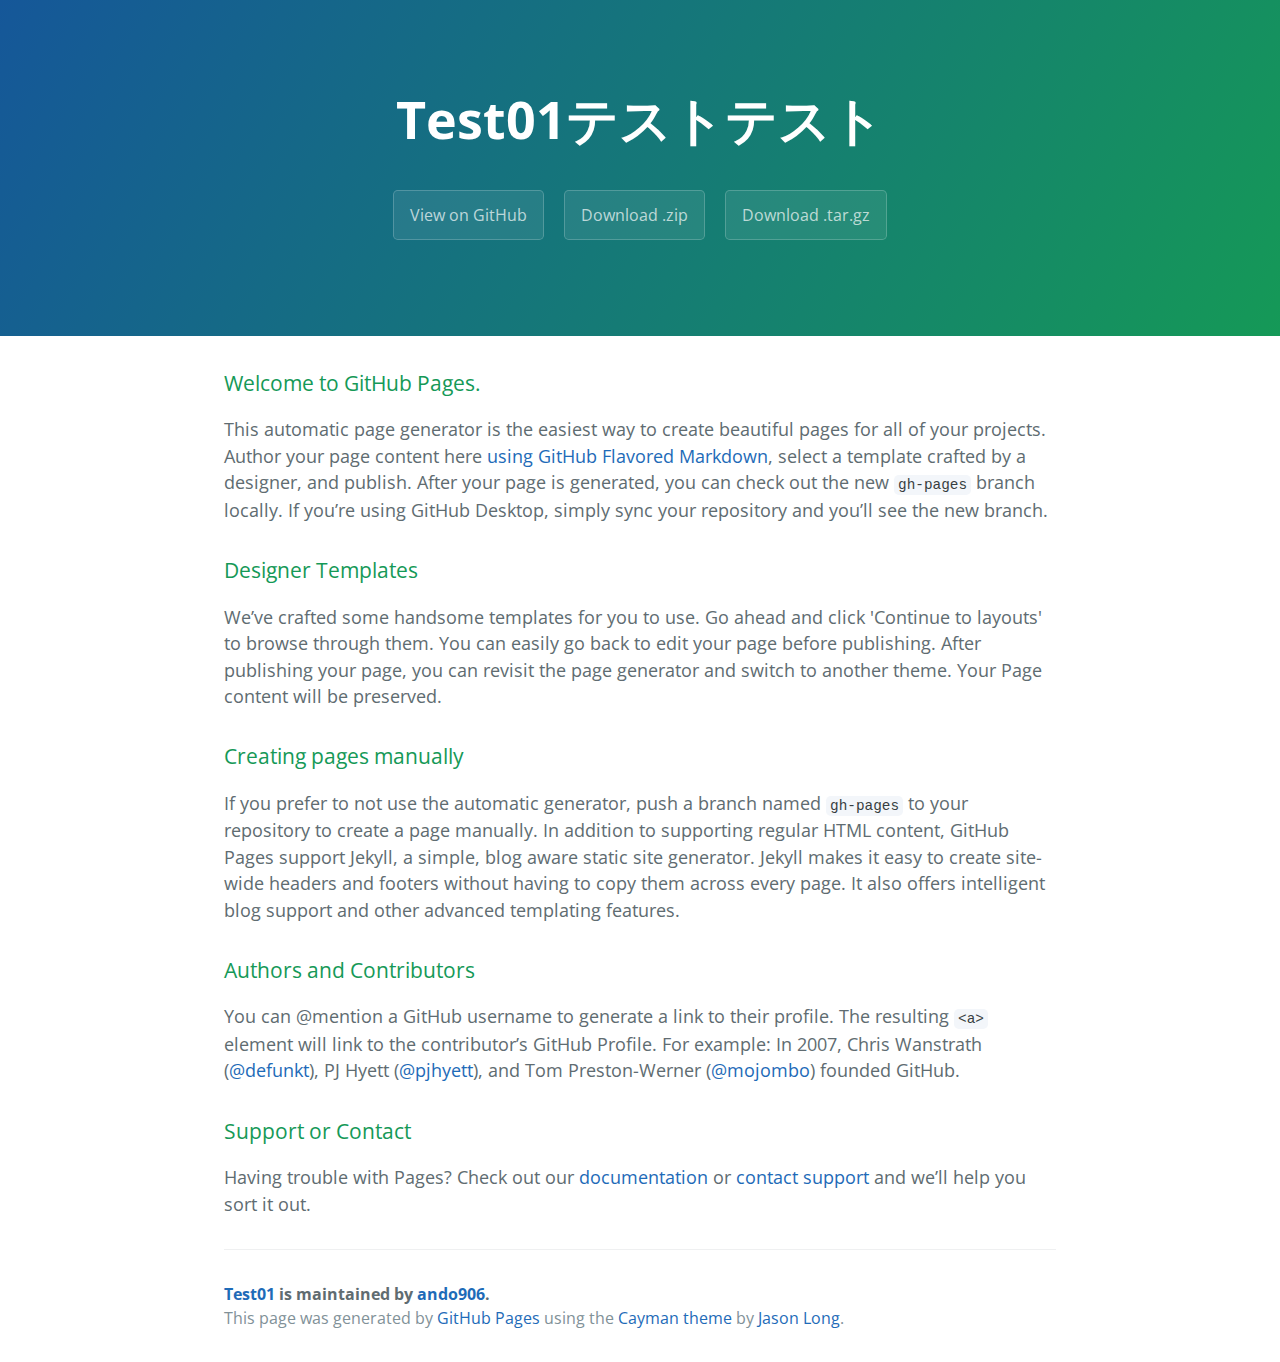
<file: index.html_bk.html>
<!DOCTYPE html>
<html lang="en-us">
  <head>
    <meta charset="UTF-8">
    <title>Test01 by ando906</title>
    <meta name="viewport" content="width=device-width, initial-scale=1">
    <link rel="stylesheet" type="text/css" href="stylesheets/normalize.css" media="screen">
    <link href='https://fonts.googleapis.com/css?family=Open+Sans:400,700' rel='stylesheet' type='text/css'>
    <link rel="stylesheet" type="text/css" href="stylesheets/stylesheet.css" media="screen">
    <link rel="stylesheet" type="text/css" href="stylesheets/github-light.css" media="screen">
  </head>
  <body>
    <section class="page-header">
      <h1 class="project-name">Test01テストテスト</h1>
      <h2 class="project-tagline"></h2>
      <a href="https://github.com/ando906/test01" class="btn">View on GitHub</a>
      <a href="https://github.com/ando906/test01/zipball/master" class="btn">Download .zip</a>
      <a href="https://github.com/ando906/test01/tarball/master" class="btn">Download .tar.gz</a>
    </section>

    <section class="main-content">
      <h3>
<a id="welcome-to-github-pages" class="anchor" href="#welcome-to-github-pages" aria-hidden="true"><span aria-hidden="true" class="octicon octicon-link"></span></a>Welcome to GitHub Pages.</h3>

<p>This automatic page generator is the easiest way to create beautiful pages for all of your projects. Author your page content here <a href="https://guides.github.com/features/mastering-markdown/">using GitHub Flavored Markdown</a>, select a template crafted by a designer, and publish. After your page is generated, you can check out the new <code>gh-pages</code> branch locally. If you’re using GitHub Desktop, simply sync your repository and you’ll see the new branch.</p>

<h3>
<a id="designer-templates" class="anchor" href="#designer-templates" aria-hidden="true"><span aria-hidden="true" class="octicon octicon-link"></span></a>Designer Templates</h3>

<p>We’ve crafted some handsome templates for you to use. Go ahead and click 'Continue to layouts' to browse through them. You can easily go back to edit your page before publishing. After publishing your page, you can revisit the page generator and switch to another theme. Your Page content will be preserved.</p>

<h3>
<a id="creating-pages-manually" class="anchor" href="#creating-pages-manually" aria-hidden="true"><span aria-hidden="true" class="octicon octicon-link"></span></a>Creating pages manually</h3>

<p>If you prefer to not use the automatic generator, push a branch named <code>gh-pages</code> to your repository to create a page manually. In addition to supporting regular HTML content, GitHub Pages support Jekyll, a simple, blog aware static site generator. Jekyll makes it easy to create site-wide headers and footers without having to copy them across every page. It also offers intelligent blog support and other advanced templating features.</p>

<h3>
<a id="authors-and-contributors" class="anchor" href="#authors-and-contributors" aria-hidden="true"><span aria-hidden="true" class="octicon octicon-link"></span></a>Authors and Contributors</h3>

<p>You can @mention a GitHub username to generate a link to their profile. The resulting <code>&lt;a&gt;</code> element will link to the contributor’s GitHub Profile. For example: In 2007, Chris Wanstrath (<a href="https://github.com/defunkt" class="user-mention">@defunkt</a>), PJ Hyett (<a href="https://github.com/pjhyett" class="user-mention">@pjhyett</a>), and Tom Preston-Werner (<a href="https://github.com/mojombo" class="user-mention">@mojombo</a>) founded GitHub.</p>

<h3>
<a id="support-or-contact" class="anchor" href="#support-or-contact" aria-hidden="true"><span aria-hidden="true" class="octicon octicon-link"></span></a>Support or Contact</h3>

<p>Having trouble with Pages? Check out our <a href="https://help.github.com/pages">documentation</a> or <a href="https://github.com/contact">contact support</a> and we’ll help you sort it out.</p>

      <footer class="site-footer">
        <span class="site-footer-owner"><a href="https://github.com/ando906/test01">Test01</a> is maintained by <a href="https://github.com/ando906">ando906</a>.</span>

        <span class="site-footer-credits">This page was generated by <a href="https://pages.github.com">GitHub Pages</a> using the <a href="https://github.com/jasonlong/cayman-theme">Cayman theme</a> by <a href="https://twitter.com/jasonlong">Jason Long</a>.</span>
      </footer>

    </section>

  
  </body>
</html>
</file>
<file: stylesheets/stylesheet.css>
* {
  box-sizing: border-box; }

body {
  padding: 0;
  margin: 0;
  font-family: "Open Sans", "Helvetica Neue", Helvetica, Arial, sans-serif;
  font-size: 16px;
  line-height: 1.5;
  color: #606c71; }

a {
  color: #1e6bb8;
  text-decoration: none; }
  a:hover {
    text-decoration: underline; }

.btn {
  display: inline-block;
  margin-bottom: 1rem;
  color: rgba(255, 255, 255, 0.7);
  background-color: rgba(255, 255, 255, 0.08);
  border-color: rgba(255, 255, 255, 0.2);
  border-style: solid;
  border-width: 1px;
  border-radius: 0.3rem;
  transition: color 0.2s, background-color 0.2s, border-color 0.2s; }
  .btn + .btn {
    margin-left: 1rem; }

.btn:hover {
  color: rgba(255, 255, 255, 0.8);
  text-decoration: none;
  background-color: rgba(255, 255, 255, 0.2);
  border-color: rgba(255, 255, 255, 0.3); }

@media screen and (min-width: 64em) {
  .btn {
    padding: 0.75rem 1rem; } }

@media screen and (min-width: 42em) and (max-width: 64em) {
  .btn {
    padding: 0.6rem 0.9rem;
    font-size: 0.9rem; } }

@media screen and (max-width: 42em) {
  .btn {
    display: block;
    width: 100%;
    padding: 0.75rem;
    font-size: 0.9rem; }
    .btn + .btn {
      margin-top: 1rem;
      margin-left: 0; } }

.page-header {
  color: #fff;
  text-align: center;
  background-color: #159957;
  background-image: linear-gradient(120deg, #155799, #159957); }

@media screen and (min-width: 64em) {
  .page-header {
    padding: 5rem 6rem; } }

@media screen and (min-width: 42em) and (max-width: 64em) {
  .page-header {
    padding: 3rem 4rem; } }

@media screen and (max-width: 42em) {
  .page-header {
    padding: 2rem 1rem; } }

.project-name {
  margin-top: 0;
  margin-bottom: 0.1rem; }

@media screen and (min-width: 64em) {
  .project-name {
    font-size: 3.25rem; } }

@media screen and (min-width: 42em) and (max-width: 64em) {
  .project-name {
    font-size: 2.25rem; } }

@media screen and (max-width: 42em) {
  .project-name {
    font-size: 1.75rem; } }

.project-tagline {
  margin-bottom: 2rem;
  font-weight: normal;
  opacity: 0.7; }

@media screen and (min-width: 64em) {
  .project-tagline {
    font-size: 1.25rem; } }

@media screen and (min-width: 42em) and (max-width: 64em) {
  .project-tagline {
    font-size: 1.15rem; } }

@media screen and (max-width: 42em) {
  .project-tagline {
    font-size: 1rem; } }

.main-content :first-child {
  margin-top: 0; }
.main-content img {
  max-width: 100%; }
.main-content h1, .main-content h2, .main-content h3, .main-content h4, .main-content h5, .main-content h6 {
  margin-top: 2rem;
  margin-bottom: 1rem;
  font-weight: normal;
  color: #159957; }
.main-content p {
  margin-bottom: 1em; }
.main-content code {
  padding: 2px 4px;
  font-family: Consolas, "Liberation Mono", Menlo, Courier, monospace;
  font-size: 0.9rem;
  color: #383e41;
  background-color: #f3f6fa;
  border-radius: 0.3rem; }
.main-content pre {
  padding: 0.8rem;
  margin-top: 0;
  margin-bottom: 1rem;
  font: 1rem Consolas, "Liberation Mono", Menlo, Courier, monospace;
  color: #567482;
  word-wrap: normal;
  background-color: #f3f6fa;
  border: solid 1px #dce6f0;
  border-radius: 0.3rem; }
  .main-content pre > code {
    padding: 0;
    margin: 0;
    font-size: 0.9rem;
    color: #567482;
    word-break: normal;
    white-space: pre;
    background: transparent;
    border: 0; }
.main-content .highlight {
  margin-bottom: 1rem; }
  .main-content .highlight pre {
    margin-bottom: 0;
    word-break: normal; }
.main-content .highlight pre, .main-content pre {
  padding: 0.8rem;
  overflow: auto;
  font-size: 0.9rem;
  line-height: 1.45;
  border-radius: 0.3rem; }
.main-content pre code, .main-content pre tt {
  display: inline;
  max-width: initial;
  padding: 0;
  margin: 0;
  overflow: initial;
  line-height: inherit;
  word-wrap: normal;
  background-color: transparent;
  border: 0; }
  .main-content pre code:before, .main-content pre code:after, .main-content pre tt:before, .main-content pre tt:after {
    content: normal; }
.main-content ul, .main-content ol {
  margin-top: 0; }
.main-content blockquote {
  padding: 0 1rem;
  margin-left: 0;
  color: #819198;
  border-left: 0.3rem solid #dce6f0; }
  .main-content blockquote > :first-child {
    margin-top: 0; }
  .main-content blockquote > :last-child {
    margin-bottom: 0; }
.main-content table {
  display: block;
  width: 100%;
  overflow: auto;
  word-break: normal;
  word-break: keep-all; }
  .main-content table th {
    font-weight: bold; }
  .main-content table th, .main-content table td {
    padding: 0.5rem 1rem;
    border: 1px solid #e9ebec; }
.main-content dl {
  padding: 0; }
  .main-content dl dt {
    padding: 0;
    margin-top: 1rem;
    font-size: 1rem;
    font-weight: bold; }
  .main-content dl dd {
    padding: 0;
    margin-bottom: 1rem; }
.main-content hr {
  height: 2px;
  padding: 0;
  margin: 1rem 0;
  background-color: #eff0f1;
  border: 0; }

@media screen and (min-width: 64em) {
  .main-content {
    max-width: 64rem;
    padding: 2rem 6rem;
    margin: 0 auto;
    font-size: 1.1rem; } }

@media screen and (min-width: 42em) and (max-width: 64em) {
  .main-content {
    padding: 2rem 4rem;
    font-size: 1.1rem; } }

@media screen and (max-width: 42em) {
  .main-content {
    padding: 2rem 1rem;
    font-size: 1rem; } }

.site-footer {
  padding-top: 2rem;
  margin-top: 2rem;
  border-top: solid 1px #eff0f1; }

.site-footer-owner {
  display: block;
  font-weight: bold; }

.site-footer-credits {
  color: #819198; }

@media screen and (min-width: 64em) {
  .site-footer {
    font-size: 1rem; } }

@media screen and (min-width: 42em) and (max-width: 64em) {
  .site-footer {
    font-size: 1rem; } }

@media screen and (max-width: 42em) {
  .site-footer {
    font-size: 0.9rem; } }
</file>
<file: stylesheets/github-light.css>
/*
The MIT License (MIT)

Copyright (c) 2016 GitHub, Inc.

Permission is hereby granted, free of charge, to any person obtaining a copy
of this software and associated documentation files (the "Software"), to deal
in the Software without restriction, including without limitation the rights
to use, copy, modify, merge, publish, distribute, sublicense, and/or sell
copies of the Software, and to permit persons to whom the Software is
furnished to do so, subject to the following conditions:

The above copyright notice and this permission notice shall be included in all
copies or substantial portions of the Software.

THE SOFTWARE IS PROVIDED "AS IS", WITHOUT WARRANTY OF ANY KIND, EXPRESS OR
IMPLIED, INCLUDING BUT NOT LIMITED TO THE WARRANTIES OF MERCHANTABILITY,
FITNESS FOR A PARTICULAR PURPOSE AND NONINFRINGEMENT. IN NO EVENT SHALL THE
AUTHORS OR COPYRIGHT HOLDERS BE LIABLE FOR ANY CLAIM, DAMAGES OR OTHER
LIABILITY, WHETHER IN AN ACTION OF CONTRACT, TORT OR OTHERWISE, ARISING FROM,
OUT OF OR IN CONNECTION WITH THE SOFTWARE OR THE USE OR OTHER DEALINGS IN THE
SOFTWARE.

*/

.pl-c /* comment */ {
  color: #969896;
}

.pl-c1 /* constant, variable.other.constant, support, meta.property-name, support.constant, support.variable, meta.module-reference, markup.raw, meta.diff.header */,
.pl-s .pl-v /* string variable */ {
  color: #0086b3;
}

.pl-e /* entity */,
.pl-en /* entity.name */ {
  color: #795da3;
}

.pl-smi /* variable.parameter.function, storage.modifier.package, storage.modifier.import, storage.type.java, variable.other */,
.pl-s .pl-s1 /* string source */ {
  color: #333;
}

.pl-ent /* entity.name.tag */ {
  color: #63a35c;
}

.pl-k /* keyword, storage, storage.type */ {
  color: #a71d5d;
}

.pl-s /* string */,
.pl-pds /* punctuation.definition.string, string.regexp.character-class */,
.pl-s .pl-pse .pl-s1 /* string punctuation.section.embedded source */,
.pl-sr /* string.regexp */,
.pl-sr .pl-cce /* string.regexp constant.character.escape */,
.pl-sr .pl-sre /* string.regexp source.ruby.embedded */,
.pl-sr .pl-sra /* string.regexp string.regexp.arbitrary-repitition */ {
  color: #183691;
}

.pl-v /* variable */ {
  color: #ed6a43;
}

.pl-id /* invalid.deprecated */ {
  color: #b52a1d;
}

.pl-ii /* invalid.illegal */ {
  color: #f8f8f8;
  background-color: #b52a1d;
}

.pl-sr .pl-cce /* string.regexp constant.character.escape */ {
  font-weight: bold;
  color: #63a35c;
}

.pl-ml /* markup.list */ {
  color: #693a17;
}

.pl-mh /* markup.heading */,
.pl-mh .pl-en /* markup.heading entity.name */,
.pl-ms /* meta.separator */ {
  font-weight: bold;
  color: #1d3e81;
}

.pl-mq /* markup.quote */ {
  color: #008080;
}

.pl-mi /* markup.italic */ {
  font-style: italic;
  color: #333;
}

.pl-mb /* markup.bold */ {
  font-weight: bold;
  color: #333;
}

.pl-md /* markup.deleted, meta.diff.header.from-file */ {
  color: #bd2c00;
  background-color: #ffecec;
}

.pl-mi1 /* markup.inserted, meta.diff.header.to-file */ {
  color: #55a532;
  background-color: #eaffea;
}

.pl-mdr /* meta.diff.range */ {
  font-weight: bold;
  color: #795da3;
}

.pl-mo /* meta.output */ {
  color: #1d3e81;
}
</file>
